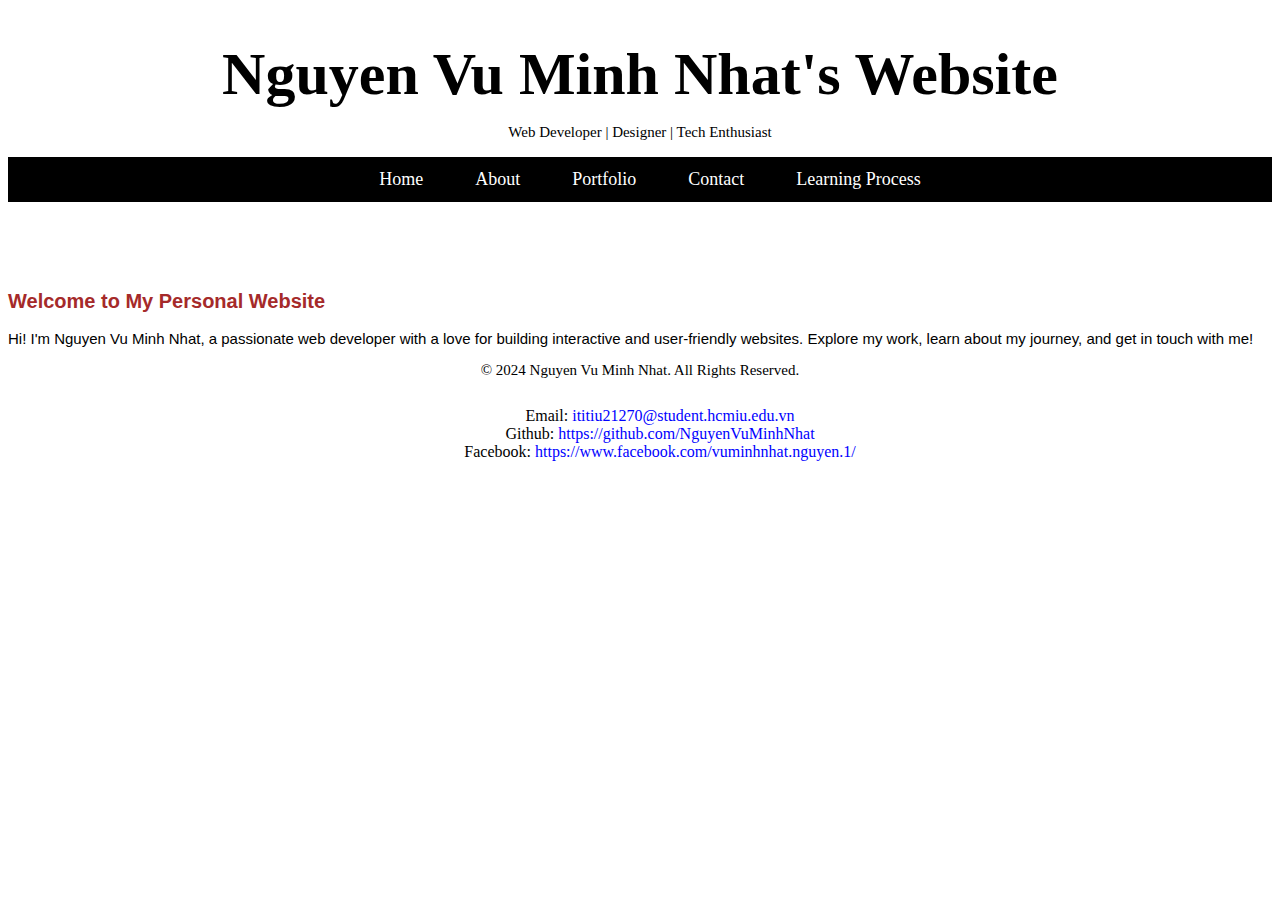
<file: index.html>
<!DOCTYPE html>
<html lang="en">

<head>
    <meta charset="UTF-8">
    <meta name="viewport" content="width=device-width, initial-scale=1.0">
    <title>Personal website</title>
    <link rel="icon" href="Image/personal-website.png">
    <link rel="stylesheet" href="Header-Footer.css">
    <link rel="stylesheet" href="Home.css">
</head>

<body>
    <header>
        <div class="title">
            <h1>Nguyen Vu Minh Nhat's Website</h1>
            <p>Web Developer | Designer | Tech Enthusiast</p>
        </div>

        <div class="nav-link">
            <nav>
                <ul>
                    <li><a href="index.html">Home</a></li>
                    <li><a href="About.html">About</a></li>
                    <li><a href="Portfolio.html">Portfolio</a></li>
                    <li><a href="Contract.html">Contact</a></li>
                    <li><a href="Learning Process.html">Learning Process</a></li>
                </ul>
            </nav>
        </div>
    </header>

    <main>
        <div>
            <h2>Welcome to My Personal Website</h2>
            <p>Hi! I'm Nguyen Vu Minh Nhat, a passionate web developer with a love for building interactive and
                user-friendly websites. Explore my work, learn about my journey, and get in touch with me!</p>
        </div>


    </main>

    <footer>
        <p>&copy; 2024 Nguyen Vu Minh Nhat. All Rights Reserved.</p>
        <ul>
            <li>Email: <a href="mailto:ititiu21270@student.hcmiu.edu.vn">ititiu21270@student.hcmiu.edu.vn</a></li>
            <li>Github: <a href="https://github.com/NguyenVuMinhNhat">https://github.com/NguyenVuMinhNhat</a></li>
            <li>Facebook: <a
                    href="https://www.facebook.com/vuminhnhat.nguyen.1/">https://www.facebook.com/vuminhnhat.nguyen.1/</a>
            </li>
        </ul>
    </footer>
</body>

</html>
</file>
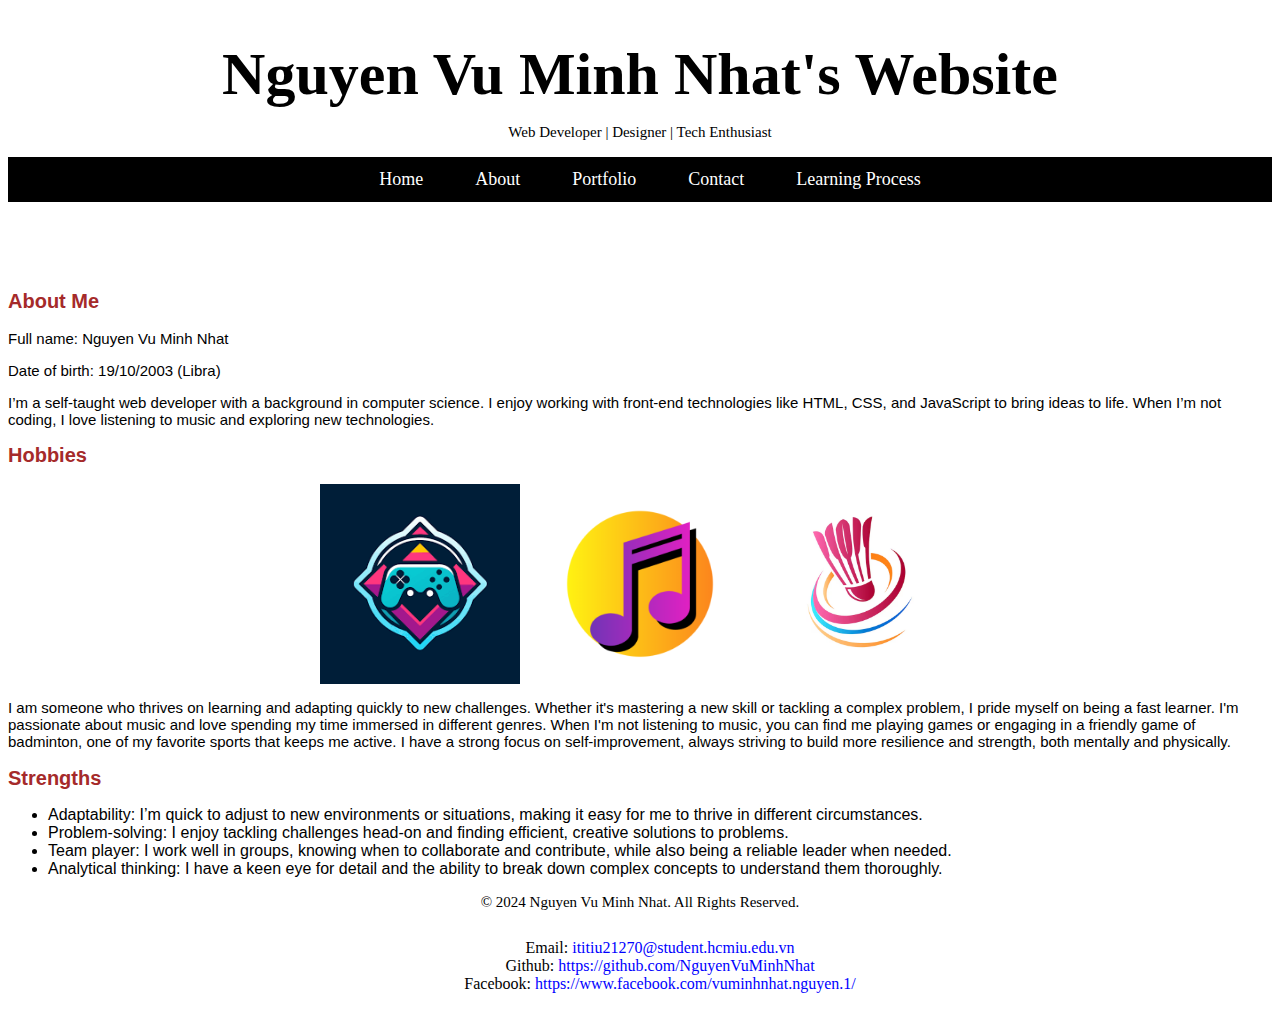
<file: About.html>
<!DOCTYPE html>
<html lang="en">

<head>
    <meta charset="UTF-8">
    <meta name="viewport" content="width=device-width, initial-scale=1.0">
    <title>Personal website</title>
    <link rel="icon" href="Image/personal-website.png">
    <link rel="stylesheet" href="Header-Footer.css">
    <link rel="stylesheet" href="About.css">
</head>

<body>
    <header>
        <div class="title">
            <h1>Nguyen Vu Minh Nhat's Website</h1>
            <p>Web Developer | Designer | Tech Enthusiast</p>
        </div>

        <div class="nav-link">
            <nav>
                <ul>
                    <li><a href="index.html">Home</a></li>
                    <li><a href="About.html">About</a></li>
                    <li><a href="Portfolio.html">Portfolio</a></li>
                    <li><a href="Contract.html">Contact</a></li>
                    <li><a href="Learning Process.html">Learning Process</a></li>
                </ul>
            </nav>
        </div>
    </header>

    <main>
        <div>
            <h2>About Me</h2>
            <p>Full name: Nguyen Vu Minh Nhat</p>
            <p>Date of birth: 19/10/2003 (Libra)</p>
            <p>I’m a self-taught web developer with a background in computer science. I enjoy working with front-end
                technologies like HTML, CSS, and JavaScript to bring ideas to life. When I’m not coding, I love
                listening to music and exploring new technologies.</p>

            <h2>Hobbies</h2>
            <div class="hobbies">
                <img class="hobbies-img" src="Logo/game.png" alt="">
                <img class="hobbies-img" src="Logo/Music_logo.png" alt="">
                <img class="hobbies-img" src="Logo/abstract-badminton-logo_17005-995.avif" alt="">
            </div>
            <p>I am someone who thrives on learning and adapting quickly to new challenges. Whether it's mastering a new
                skill or tackling a complex problem, I pride myself on being a fast learner. I'm passionate about music
                and love spending my time immersed in different genres. When I'm not listening to music, you can find me
                playing games or engaging in a friendly game of badminton, one of my favorite sports that keeps me
                active. I have a strong focus on self-improvement, always striving to build more resilience and
                strength, both mentally and physically.</p>

            <h2>Strengths</h2>
            <p>
            <ul>
                <li>Adaptability: I’m quick to adjust to new environments or situations, making it easy for me to thrive
                    in different circumstances.</li>
                <li>Problem-solving: I enjoy tackling challenges head-on and finding efficient, creative solutions to
                    problems.</li>
                <li>Team player: I work well in groups, knowing when to collaborate and contribute, while also being a
                    reliable leader when needed.</li>
                <li>Analytical thinking: I have a keen eye for detail and the ability to break down complex concepts to
                    understand them thoroughly.</li>
            </ul>
            </p>
        </div>


    </main>

    <footer>
        <p>&copy; 2024 Nguyen Vu Minh Nhat. All Rights Reserved.</p>
        <ul>
            <li>Email: <a href="mailto:ititiu21270@student.hcmiu.edu.vn">ititiu21270@student.hcmiu.edu.vn</a></li>
            <li>Github: <a href="https://github.com/NguyenVuMinhNhat">https://github.com/NguyenVuMinhNhat</a></li>
            <li>Facebook: <a
                    href="https://www.facebook.com/vuminhnhat.nguyen.1/">https://www.facebook.com/vuminhnhat.nguyen.1/</a>
            </li>
        </ul>
    </footer>
</body>

</html>
</file>
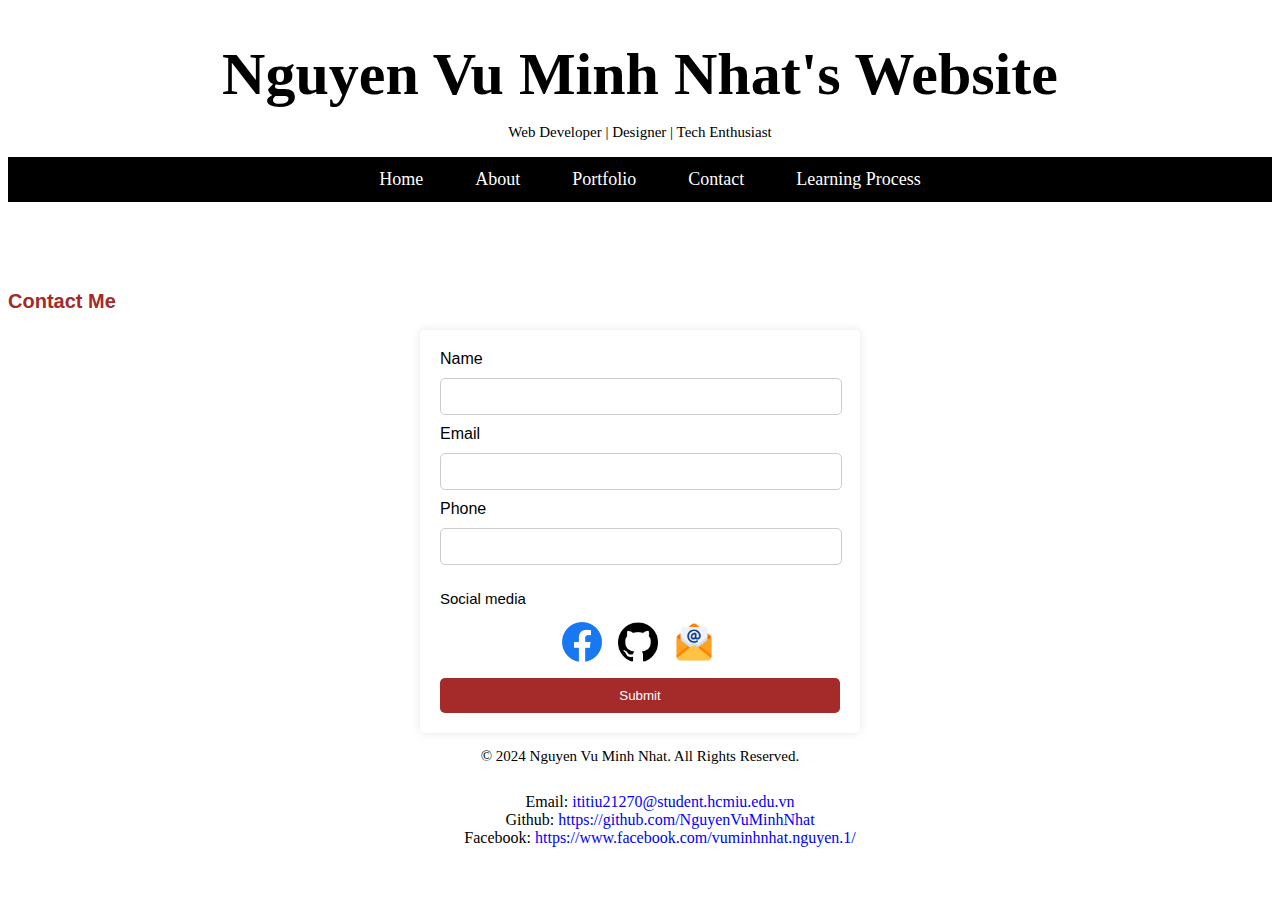
<file: Contract.html>
<!DOCTYPE html>
<html lang="en">

<head>
    <meta charset="UTF-8">
    <meta name="viewport" content="width=device-width, initial-scale=1.0">
    <title>Personal website</title>
    <link rel="icon" href="Image/personal-website.png">
    <link rel="stylesheet" href="Header-Footer.css">
    <link rel="stylesheet" href="Contract.css">
</head>

<body>
    <header>
        <div class="title">
            <h1>Nguyen Vu Minh Nhat's Website</h1>
            <p>Web Developer | Designer | Tech Enthusiast</p>
        </div>

        <div class="nav-link">
            <nav>
                <ul>
                    <li><a href="index.html">Home</a></li>
                    <li><a href="About.html">About</a></li>
                    <li><a href="Portfolio.html">Portfolio</a></li>
                    <li><a href="Contract.html">Contact</a></li>
                    <li><a href="Learning Process.html">Learning Process</a></li>
                </ul>
            </nav>
        </div>
    </header>

    <main>
        <div>
            <h2>Contact Me</h2>
            <form class="contract-form" action="">
                <div class="form-group">
                    <label for="name">Name</label>
                    <input type="text" name="name" id="name" required>
                </div>
                <div class="form-group">
                    <label for="email">Email</label>
                    <input type="text" name="email" id="email" required>
                </div>
                <div class="form-group">
                    <label for="phone">Phone</label>
                    <input type="text" name="phone" id="phone" required>
                </div>
                <div class="form-group">
                    <p>Social media</p>
                    <div class="social-link">
                        <a href="https://www.facebook.com/vuminhnhat.nguyen.1/"><img class="social-logo"
                                src="Logo/Facebook_Logo_(2019).png.webp" alt=""></a>
                        <a href="https://github.com/NguyenVuMinhNhat"><img class="social-logo" src="Logo/github.png"
                                alt=""></a>
                        <a href="mailto:ititiu21270@student.hcmiu.edu.vn"><img class="social-logo" src="Logo/email.png"
                                alt=""></a>
                    </div>

                </div>
                
                <button type="submit">Submit</button>
        </div>
        </form>
        </div>


    </main>

    <footer>
        <p>&copy; 2024 Nguyen Vu Minh Nhat. All Rights Reserved.</p>
        <ul>
            <li>Email: <a href="mailto:ititiu21270@student.hcmiu.edu.vn">ititiu21270@student.hcmiu.edu.vn</a></li>
            <li>Github: <a href="https://github.com/NguyenVuMinhNhat">https://github.com/NguyenVuMinhNhat</a></li>
            <li>Facebook: <a
                    href="https://www.facebook.com/vuminhnhat.nguyen.1/">https://www.facebook.com/vuminhnhat.nguyen.1/</a>
            </li>
        </ul>
    </footer>
</body>

</html>
</file>
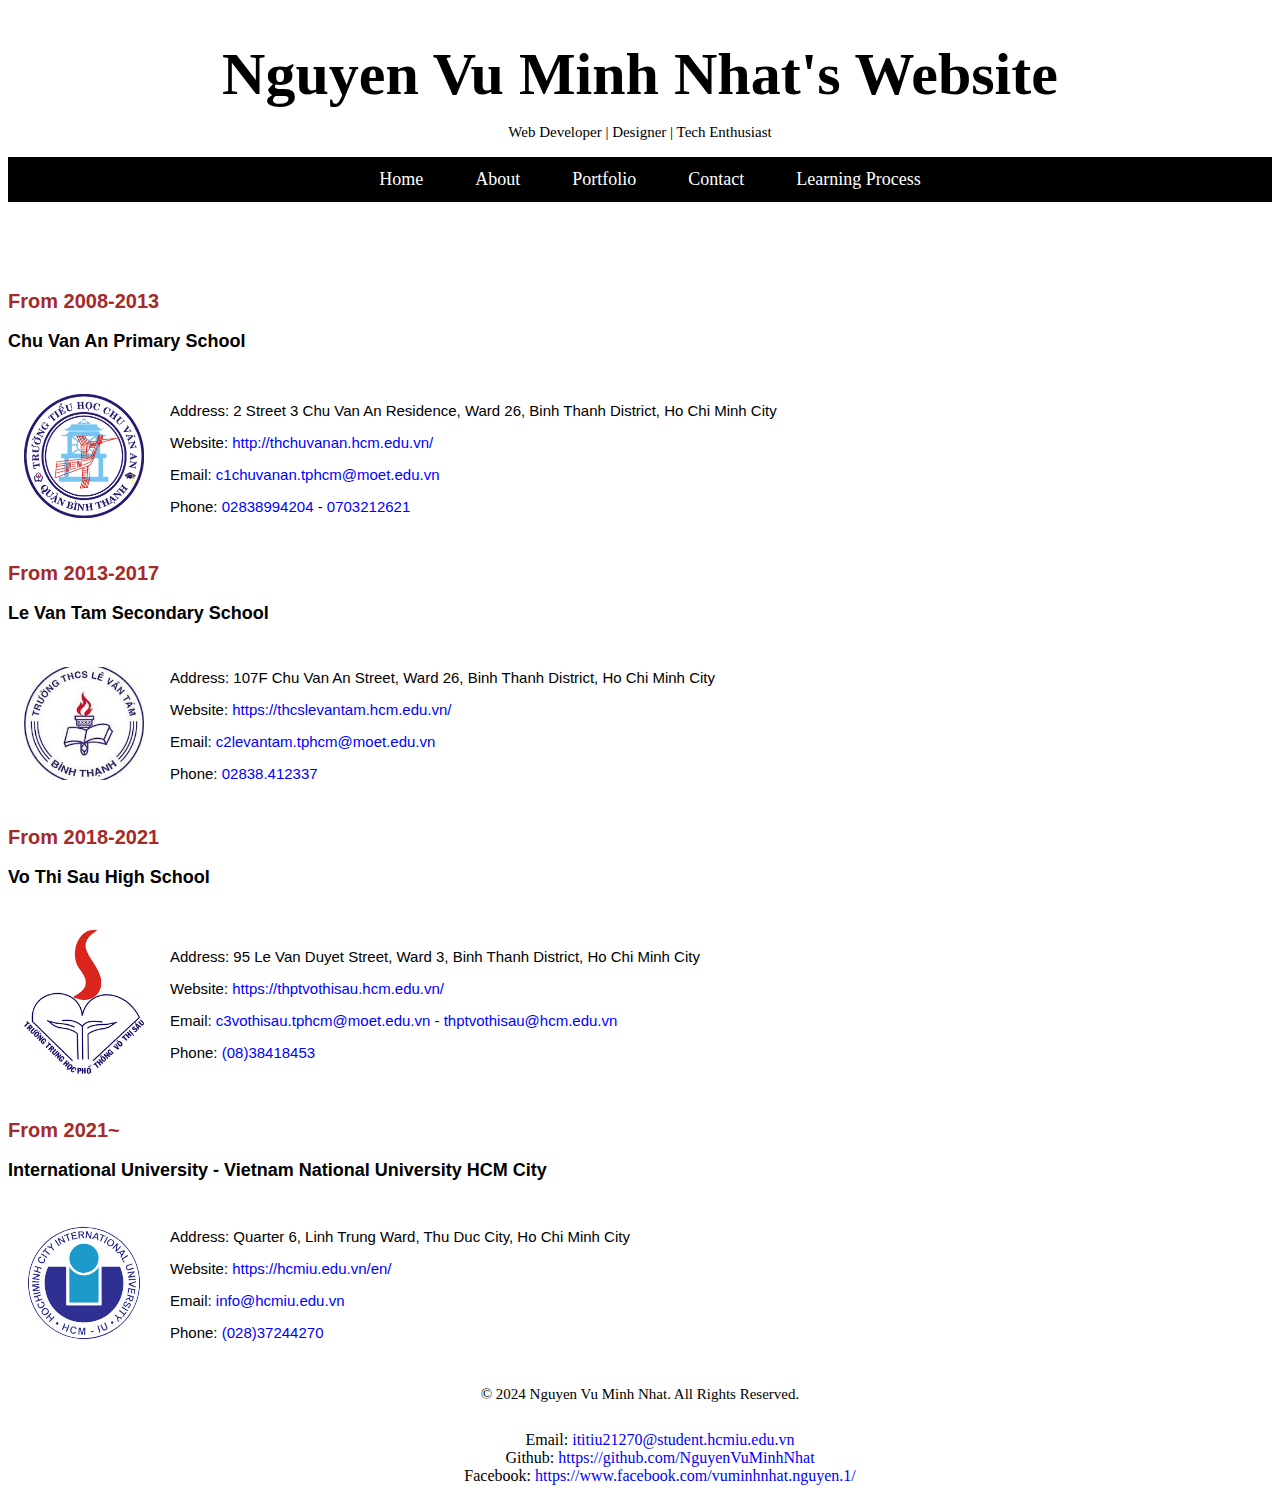
<file: Learning Process.html>
<!DOCTYPE html>
<html lang="en">

<head>
    <meta charset="UTF-8">
    <meta name="viewport" content="width=device-width, initial-scale=1.0">
    <title>Personal website</title>
    <link rel="icon" href="Image/personal-website.png">
    <link rel="stylesheet" href="Header-Footer.css">
    <link rel="stylesheet" href="Learning Process.css">
</head>

<body>
    <header>
        <div class="title">
            <h1>Nguyen Vu Minh Nhat's Website</h1>
            <p>Web Developer | Designer | Tech Enthusiast</p>
        </div>

        <div class="nav-link">
            <nav>
                <ul>
                    <li><a href="index.html">Home</a></li>
                    <li><a href="About.html">About</a></li>
                    <li><a href="Portfolio.html">Portfolio</a></li>
                    <li><a href="Contract.html">Contact</a></li>
                    <li><a href="Learning Process.html">Learning Process</a></li>
                </ul>
            </nav>
        </div>
    </header>

    <main>
        <div>
            <h2>From 2008-2013</h2>
            <p class="school-name">Chu Van An Primary School</p>
            <div class="school-form">
                <div class="school-logo">
                    <a href="http://thchuvanan.hcm.edu.vn/"><img class="logo" src="Logo/CVA.png" alt=""></a>
                </div>
                <div class="school-info">
                    <p>Address: 2 Street 3 Chu Van An Residence, Ward 26, Binh Thanh District, Ho Chi Minh City</p>
                    <p>Website: <a href="http://thchuvanan.hcm.edu.vn/">http://thchuvanan.hcm.edu.vn/</a></p>
                    <p>Email: <a href="mailto:c1chuvanan.tphcm@moet.edu.vn">c1chuvanan.tphcm@moet.edu.vn</a></p>
                    <p>Phone: <a href="tel:02838994204">02838994204</a> - <a href="tel:0703212621">0703212621</a></p>
                </div>
            </div>

        </div>

        <div>
            <h2>From 2013-2017</h2>
            <p class="school-name">Le Van Tam Secondary School</p>
            <div class="school-form">
                <div class="school-logo">
                    <a href="https://thcslevantam.hcm.edu.vn/"><img class="logo" src="Logo/LVT.png" alt=""></a>
                </div>
                <div class="school-info">
                    <p>Address: 107F Chu Van An Street, Ward 26, Binh Thanh District, Ho Chi Minh City</p>
                    <p>Website: <a href="https://thcslevantam.hcm.edu.vn/">https://thcslevantam.hcm.edu.vn/</a></p>
                    <p>Email: <a href="mailto:c2levantam.tphcm@moet.edu.vn">c2levantam.tphcm@moet.edu.vn</a></p>
                    <p>Phone: <a href="tel:02838412337">02838.412337</a></p>
                </div>
            </div>
        </div>

        <div>
            <h2>From 2018-2021</h2>
            <p class="school-name">Vo Thi Sau High School</p>
            <div class="school-form">
                <div class="school-logo">
                    <a href="https://thptvothisau.hcm.edu.vn/"><img class="logo" src="Logo/VTS.png" alt=""></a>
                </div>
                <div class="school-info">
                    <p>Address: 95 Le Van Duyet Street, Ward 3, Binh Thanh District, Ho Chi Minh City</p>
                    <p>Website: <a href="https://thptvothisau.hcm.edu.vn/">https://thptvothisau.hcm.edu.vn/</a></p>
                    <p>Email: <a href="mailto: c3vothisau.tphcm@moet.edu.vn"> c3vothisau.tphcm@moet.edu.vn</a> - <a href="mailto:thptvothisau@hcm.edu.vn">thptvothisau@hcm.edu.vn</a></p>
                    <p>Phone: <a href="tel:0838418453">(08)38418453</a></p>
                </div>
            </div>
        </div>

        <div></div>
            <h2>From 2021~</h2>
            <p class="school-name">International University - Vietnam National University HCM City</p>
            <div class="school-form">
                <div class="school-logo">
                    <a href="https://hcmiu.edu.vn/en/"><img class="logo" src="Logo/Logo-HCMIU.svg" alt=""></a>
                </div>
                <div class="school-info">
                    <p>Address: Quarter 6, Linh Trung Ward, Thu Duc City, Ho Chi Minh City</p>
                    <p>Website: <a href="https://hcmiu.edu.vn/en/">https://hcmiu.edu.vn/en/</a></p>
                    <p>Email: <a href="mailto:info@hcmiu.edu.vn">info@hcmiu.edu.vn</a></p>
                    <p>Phone: <a href="tel:02837244270">(028)37244270</a></p>
                </div>
            </div>
        </div>


    </main>

    <footer>
        <p>&copy; 2024 Nguyen Vu Minh Nhat. All Rights Reserved.</p>
        <ul>
            <li>Email: <a href="mailto:ititiu21270@student.hcmiu.edu.vn">ititiu21270@student.hcmiu.edu.vn</a></li>
            <li>Github: <a href="https://github.com/NguyenVuMinhNhat">https://github.com/NguyenVuMinhNhat</a></li>
            <li>Facebook: <a
                    href="https://www.facebook.com/vuminhnhat.nguyen.1/">https://www.facebook.com/vuminhnhat.nguyen.1/</a>
            </li>
        </ul>
    </footer>
</body>

</html>
</file>
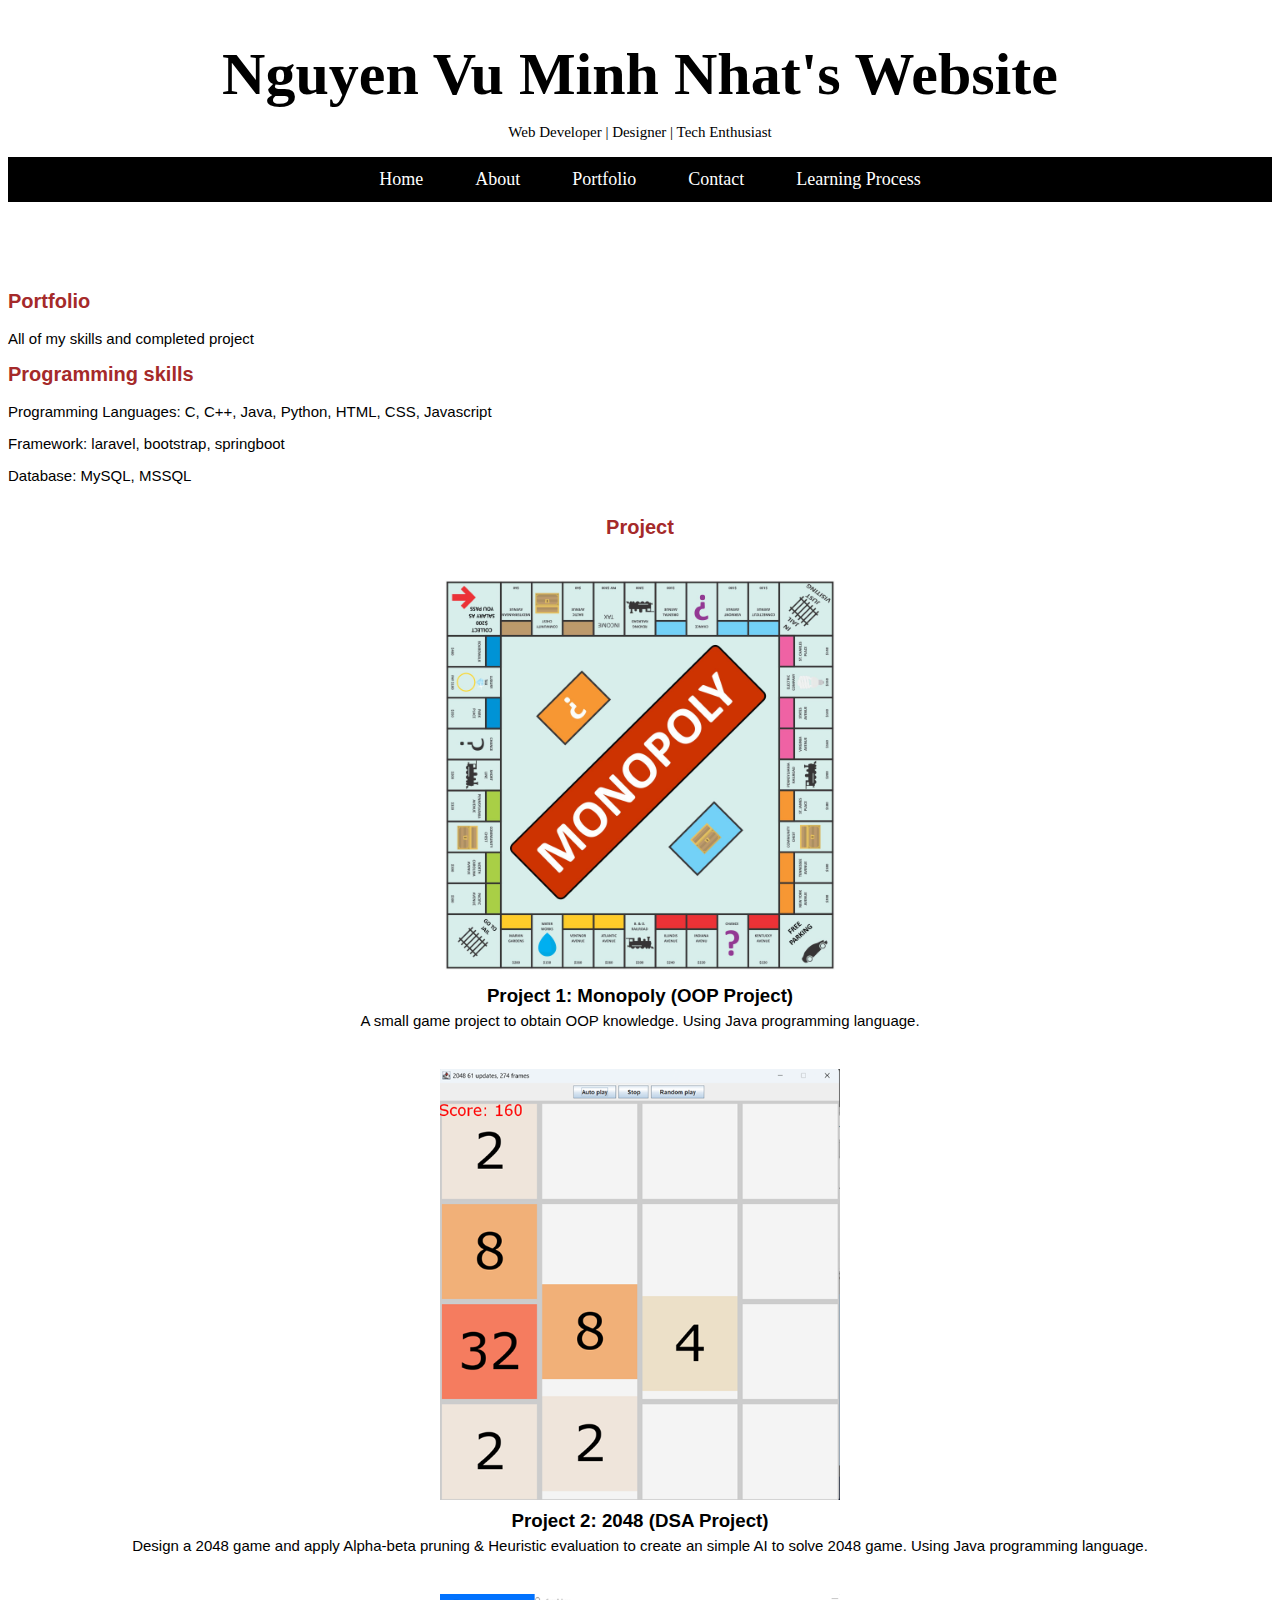
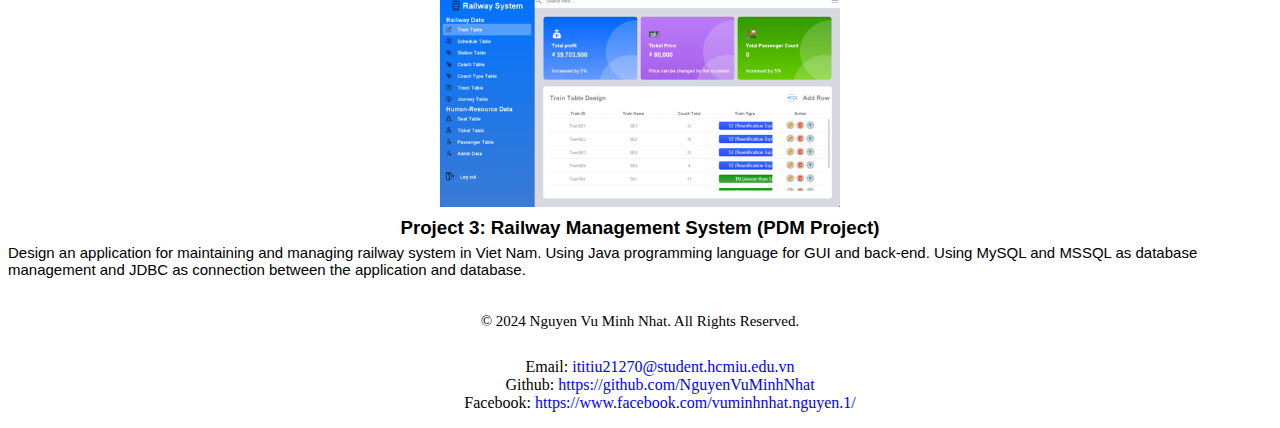
<file: Portfolio.html>
<!DOCTYPE html>
<html lang="en">

<head>
    <meta charset="UTF-8">
    <meta name="viewport" content="width=device-width, initial-scale=1.0">
    <title>Personal website</title>
    <link rel="icon" href="Image/personal-website.png">
    <link rel="stylesheet" href="Header-Footer.css">
    <link rel="stylesheet" href="Portfolio.css">
</head>

<body>
    <header>
        <div class="title">
            <h1>Nguyen Vu Minh Nhat's Website</h1>
            <p>Web Developer | Designer | Tech Enthusiast</p>
        </div>

        <div class="nav-link">
            <nav>
                <ul>
                    <li><a href="index.html">Home</a></li>
                    <li><a href="About.html">About</a></li>
                    <li><a href="Portfolio.html">Portfolio</a></li>
                    <li><a href="Contract.html">Contact</a></li>
                    <li><a href="Learning Process.html">Learning Process</a></li>
                </ul>
            </nav>
        </div>
    </header>

    <main>
        <div>
            <h2>Portfolio</h2>
            <p>All of my skills and completed project</p>
        </div>
        <div>
            <h2>Programming skills</h2>
            <p>Programming Languages: C, C++, Java, Python, HTML, CSS, Javascript</p>
            <p>Framework: laravel, bootstrap, springboot</p>
            <p>Database: MySQL, MSSQL</p>
        </div>
        <div class="project-section">
            <h2>Project</h2>
            <div class="project">
                <img class="project-img" src="Image/monopoly.jpg" alt="Project 1">
                <h3>Project 1: Monopoly (OOP Project)</h3>
                <p>A small game project to obtain OOP knowledge. Using Java programming language.</p>
            </div>

            <div class="project">
                <img class="project-img" src="Image/2048.png" alt="Project 1">
                <h3>Project 2: 2048 (DSA Project)</h3>
                <p>Design a 2048 game and apply Alpha-beta pruning & Heuristic evaluation to create an simple AI to
                    solve
                    2048 game. Using Java programming language.</p>
            </div>

            <div class="project">
                <img class="project-img" src="Image/Railway.png" alt="Project 1">
                <h3>Project 3: Railway Management System (PDM Project)</h3>
                <p>Design an application for maintaining and managing railway system in Viet Nam. Using Java programming
                    language for GUI and back-end. Using MySQL and MSSQL as database management and JDBC as connection
                    between
                    the application and database.</p>

            </div>



    </main>

    <footer>
        <p>&copy; 2024 Nguyen Vu Minh Nhat. All Rights Reserved.</p>
        <ul>
            <li>Email: <a href="mailto:ititiu21270@student.hcmiu.edu.vn">ititiu21270@student.hcmiu.edu.vn</a></li>
            <li>Github: <a href="https://github.com/NguyenVuMinhNhat">https://github.com/NguyenVuMinhNhat</a></li>
            <li>Facebook: <a
                    href="https://www.facebook.com/vuminhnhat.nguyen.1/">https://www.facebook.com/vuminhnhat.nguyen.1/</a>
            </li>
        </ul>
    </footer>
</body>

</html>
</file>
<file: Header-Footer.css>
.title{
    font-size: 30px;
    text-align: center;

}

p{
    font-size: 15px;
}

main{
    font-family: Arial, Helvetica, sans-serif;
    margin-top: 50px;
}

.title h1{
    margin-bottom: 0px;
}

.nav-link ul{
    list-style-type: none;
    display: flex;
    align-items: center;
    justify-content: center;
    background-color: black;
    padding-top: 12px;
    padding-bottom: 12px;

}

.nav-link ul li{
    margin-right: 20px;
}

.nav-link ul li a{
    text-decoration: none;
    color: white;
    font-size: 18px;
    padding-top: 12px;
    padding-bottom: 12px;
    padding-right: 16px;
    padding-left: 16px;
}

.nav-link ul li a:hover{
    background-color: #575757;
}

.nav-link ul li a:active{
    background-color: #04AA6D;
    color: white;
}

header{
    height: 200px;
}


footer{
    text-align: center;
}

footer ul{
    align-items: center;
    justify-content: center;
    list-style-type: none;
    padding-top: 12px;
}

footer ul li a{
    text-decoration: none;
    color: blue;
}

footer ul li a:hover{
    text-decoration: underline;
    color: red;
}
</file>
<file: Home.css>
h2{
    font-size: 20px;
    font-weight: bold;
    color:brown;
}
</file>
<file: About.css>
h2{
    font-size: 20px;
    font-weight: bold;
    color:brown;
}

.hobbies-img{
    width: 200px;
    padding-left: 10px;
    padding-right: 10px;
    
}

.hobbies{
    display: flex;
    align-items: center;
    justify-content: center;
}
</file>
<file: Contract.css>
h2 {
    font-size: 20px;
    font-weight: bold;
    color: brown;
}

.contract-form {
    max-width: 400px;
    margin: 0 auto;
    background: white;
    padding: 20px;
    border-radius: 5px;
    box-shadow: 0 0 10px rgba(0, 0, 0, 0.1);
}

.form-group {
    width: 380px;
    font-size: 16px;
    display: block;
    justify-content: center;
    align-items: center;
}

label {
    display: block;
    margin-bottom: 10px;
}

input {
    width: 100%;
    padding: 10px;
    border: 1px solid #ccc;
    border-radius: 5px;
    margin-bottom: 10px;
}

button {
    background-color: brown;
    color: white;
    border: none;
    padding: 10px;
    border-radius: 5px;
    cursor: pointer;
    width: 100%;
}

button:hover {
    background-color: darkred;
}

.social-logo {
    width: 40px;
    height: auto;
    padding-left: 16px;
    padding-bottom: 12px;
}

.social-link{
    display: flex;
    justify-content: center;
    align-items: center;
}
</file>
<file: Learning Process.css>
.school-name{
    font-size: 18px;
    font-weight: bold;
}

h2{
    font-size: 20px;
    font-weight: bold;
    color:brown;
}

.school-logo{
    width: 15vw;
    max-width: 120px;
    height: auto;
    display: inline-block;
    padding: 12px 16px;
}

.logo{
    width: 100%;
}

.school-form{
    display: flex;
    padding: 12px 0px;
    align-items: center;
}

.school-info{
    display: inline-block;
    vertical-align: middle;
    margin-left: 10px;
}

.school-info a{
    text-decoration: none;
    color: blue;
}

.school-info a:hover{
    text-decoration: underline;
    color: green;
}
</file>
<file: Portfolio.css>
h2{
    font-size: 20px;
    font-weight: bold;
    color:brown;
}

.project-img{
    width: 100%;
    max-width: 400px; 
}

.project{
    display: flex;
    justify-content: center;
    align-items: center;
    flex-direction: column;
    margin: 20px 0;
}

.project h3 {
    margin: 10px 0 5px;
}

.project p {
    margin: 0;
}

.project-section{
    display: flex;
    justify-content: center;
    align-items: center;
    flex-direction: column;
}
</file>
